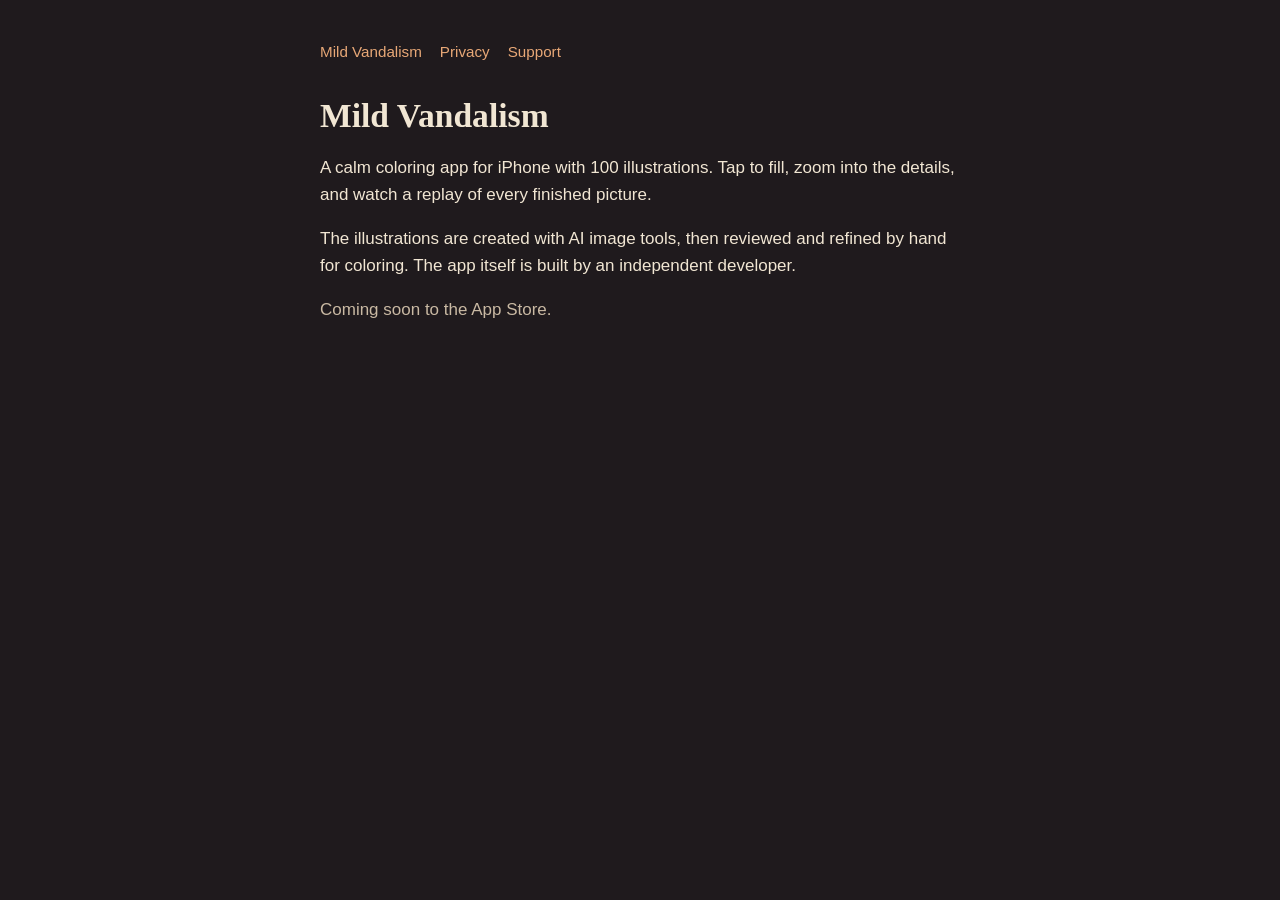
<file: index.html>
<!doctype html><html lang="en"><head><meta charset="utf-8"><meta name="viewport" content="width=device-width,initial-scale=1"><title>Mild Vandalism</title><link rel="stylesheet" href="style.css"></head><body><main>
<nav><a href="./">Mild Vandalism</a><a href="privacy.html">Privacy</a><a href="support.html">Support</a></nav>
<h1>Mild Vandalism</h1>
<p>A calm coloring app for iPhone with 100 illustrations. Tap to fill, zoom into the details, and watch a replay of every finished picture.</p>
<p>The illustrations are created with AI image tools, then reviewed and refined by hand for coloring. The app itself is built by an independent developer.</p>
<p class="muted">Coming soon to the App Store.</p>
</main></body></html>
</file>
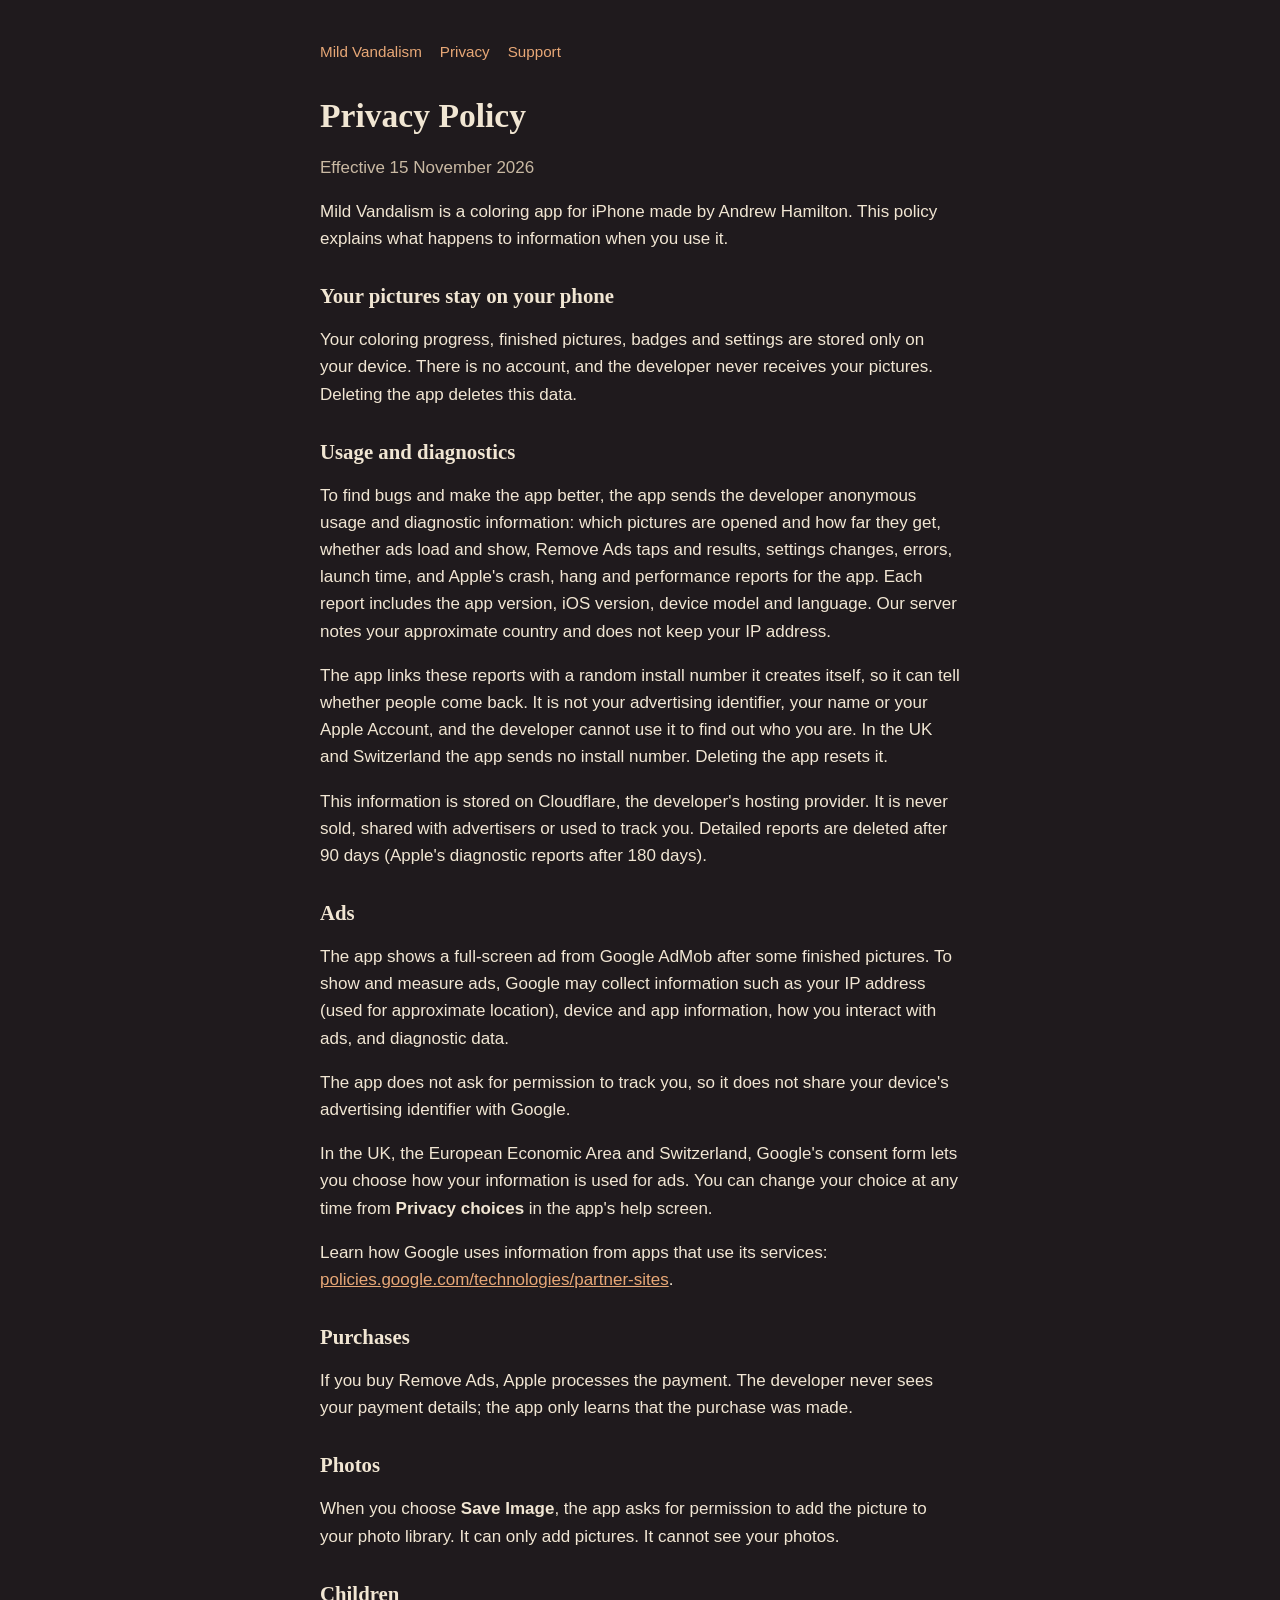
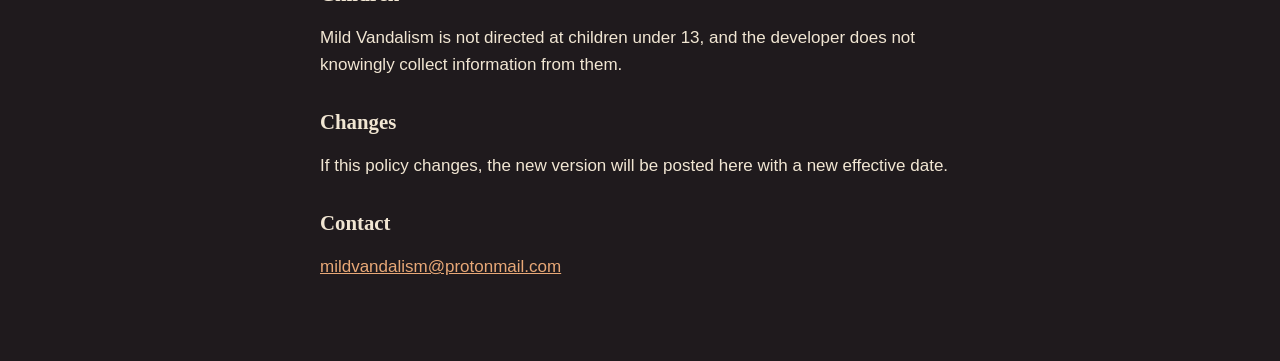
<file: privacy.html>
<!doctype html><html lang="en"><head><meta charset="utf-8"><meta name="viewport" content="width=device-width,initial-scale=1"><title>Privacy Policy – Mild Vandalism</title><link rel="stylesheet" href="style.css"></head><body><main>
<nav><a href="./">Mild Vandalism</a><a href="privacy.html">Privacy</a><a href="support.html">Support</a></nav>
<h1>Privacy Policy</h1><p class="muted">Effective 15 November 2026</p>
<p>Mild Vandalism is a coloring app for iPhone made by Andrew Hamilton. This policy explains what happens to information when you use it.</p>
<h2>Your pictures stay on your phone</h2>
<p>Your coloring progress, finished pictures, badges and settings are stored only on your device. There is no account, and the developer never receives your pictures. Deleting the app deletes this data.</p>
<h2>Usage and diagnostics</h2>
<p>To find bugs and make the app better, the app sends the developer anonymous usage and diagnostic information: which pictures are opened and how far they get, whether ads load and show, Remove Ads taps and results, settings changes, errors, launch time, and Apple's crash, hang and performance reports for the app. Each report includes the app version, iOS version, device model and language. Our server notes your approximate country and does not keep your IP address.</p>
<p>The app links these reports with a random install number it creates itself, so it can tell whether people come back. It is not your advertising identifier, your name or your Apple Account, and the developer cannot use it to find out who you are. In the UK and Switzerland the app sends no install number. Deleting the app resets it.</p>
<p>This information is stored on Cloudflare, the developer's hosting provider. It is never sold, shared with advertisers or used to track you. Detailed reports are deleted after 90 days (Apple's diagnostic reports after 180 days).</p>
<h2>Ads</h2>
<p>The app shows a full-screen ad from Google AdMob after some finished pictures. To show and measure ads, Google may collect information such as your IP address (used for approximate location), device and app information, how you interact with ads, and diagnostic data.</p>
<p>The app does not ask for permission to track you, so it does not share your device's advertising identifier with Google.</p>
<p>In the UK, the European Economic Area and Switzerland, Google's consent form lets you choose how your information is used for ads. You can change your choice at any time from <strong>Privacy choices</strong> in the app's help screen.</p>
<p>Learn how Google uses information from apps that use its services: <a href="https://policies.google.com/technologies/partner-sites">policies.google.com/technologies/partner-sites</a>.</p>
<h2>Purchases</h2>
<p>If you buy Remove Ads, Apple processes the payment. The developer never sees your payment details; the app only learns that the purchase was made.</p>
<h2>Photos</h2>
<p>When you choose <strong>Save Image</strong>, the app asks for permission to add the picture to your photo library. It can only add pictures. It cannot see your photos.</p>
<h2>Children</h2>
<p>Mild Vandalism is not directed at children under 13, and the developer does not knowingly collect information from them.</p>
<h2>Changes</h2>
<p>If this policy changes, the new version will be posted here with a new effective date.</p>
<h2>Contact</h2>
<p><a href="mailto:mildvandalism@protonmail.com">mildvandalism@protonmail.com</a></p>
</main></body></html>
</file>
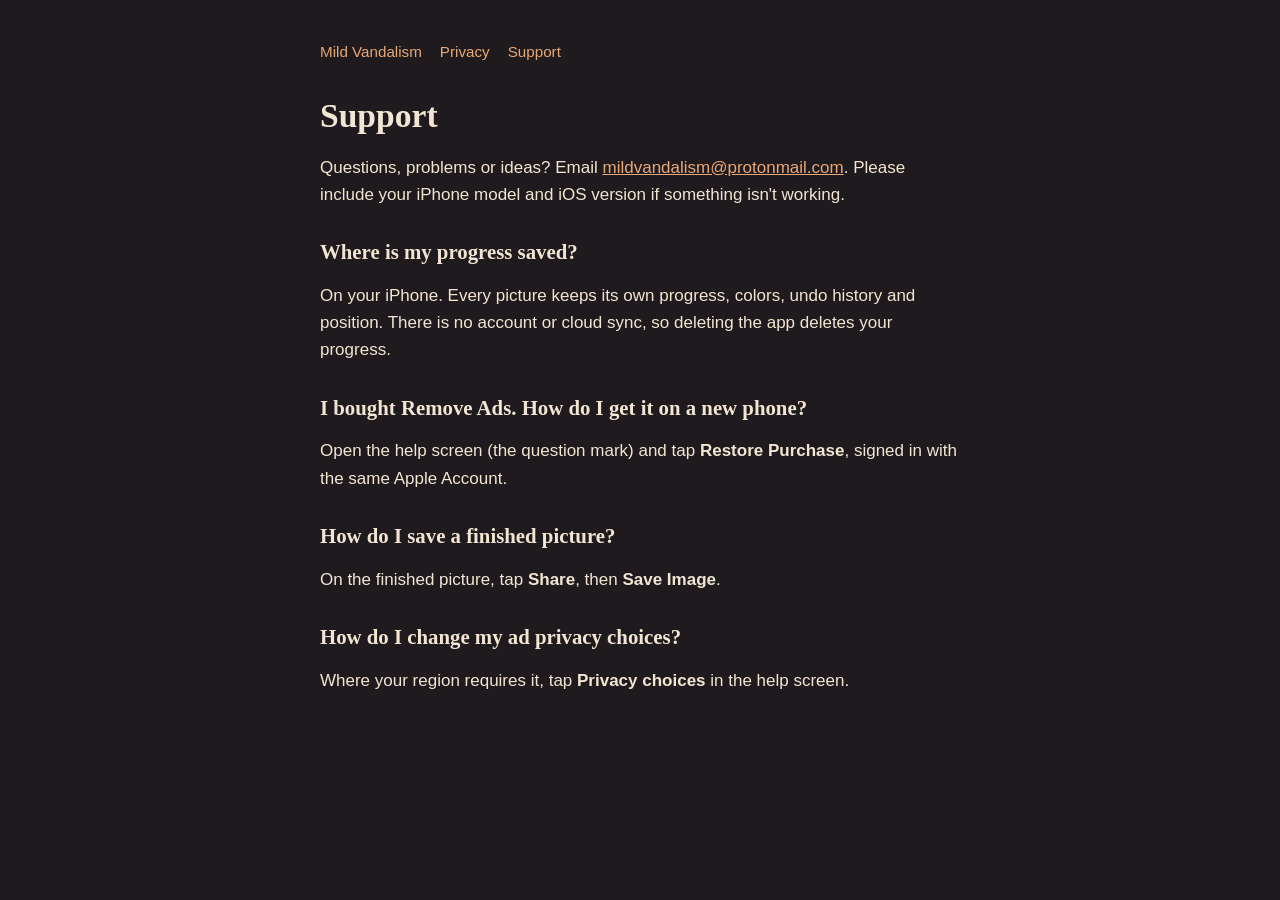
<file: support.html>
<!doctype html><html lang="en"><head><meta charset="utf-8"><meta name="viewport" content="width=device-width,initial-scale=1"><title>Support – Mild Vandalism</title><link rel="stylesheet" href="style.css"></head><body><main>
<nav><a href="./">Mild Vandalism</a><a href="privacy.html">Privacy</a><a href="support.html">Support</a></nav>
<h1>Support</h1>
<p>Questions, problems or ideas? Email <a href="mailto:mildvandalism@protonmail.com">mildvandalism@protonmail.com</a>. Please include your iPhone model and iOS version if something isn't working.</p>
<h2>Where is my progress saved?</h2>
<p>On your iPhone. Every picture keeps its own progress, colors, undo history and position. There is no account or cloud sync, so deleting the app deletes your progress.</p>
<h2>I bought Remove Ads. How do I get it on a new phone?</h2>
<p>Open the help screen (the question mark) and tap <strong>Restore Purchase</strong>, signed in with the same Apple Account.</p>
<h2>How do I save a finished picture?</h2>
<p>On the finished picture, tap <strong>Share</strong>, then <strong>Save Image</strong>.</p>
<h2>How do I change my ad privacy choices?</h2>
<p>Where your region requires it, tap <strong>Privacy choices</strong> in the help screen.</p>
</main></body></html>
</file>
<file: style.css>
:root{--bg:#1f1a1d;--surface:#2b2328;--text:#f1e6d3;--muted:#c9b9a3;--accent:#e8a877}
*{box-sizing:border-box}body{margin:0;background:var(--bg);color:var(--text);font:17px/1.6 -apple-system,BlinkMacSystemFont,"Segoe UI",sans-serif}
main{max-width:680px;margin:0 auto;padding:40px 20px 64px}h1,h2{font-family:Georgia,"Times New Roman",serif;font-weight:600;line-height:1.2}
h1{font-size:2.1rem;margin:0 0 4px}h2{font-size:1.3rem;margin:32px 0 8px}p,li{color:var(--text)}.muted{color:var(--muted)}
a{color:var(--accent)}nav{display:flex;gap:18px;margin-bottom:32px;font-size:.95rem}nav a{text-decoration:none}
</file>
